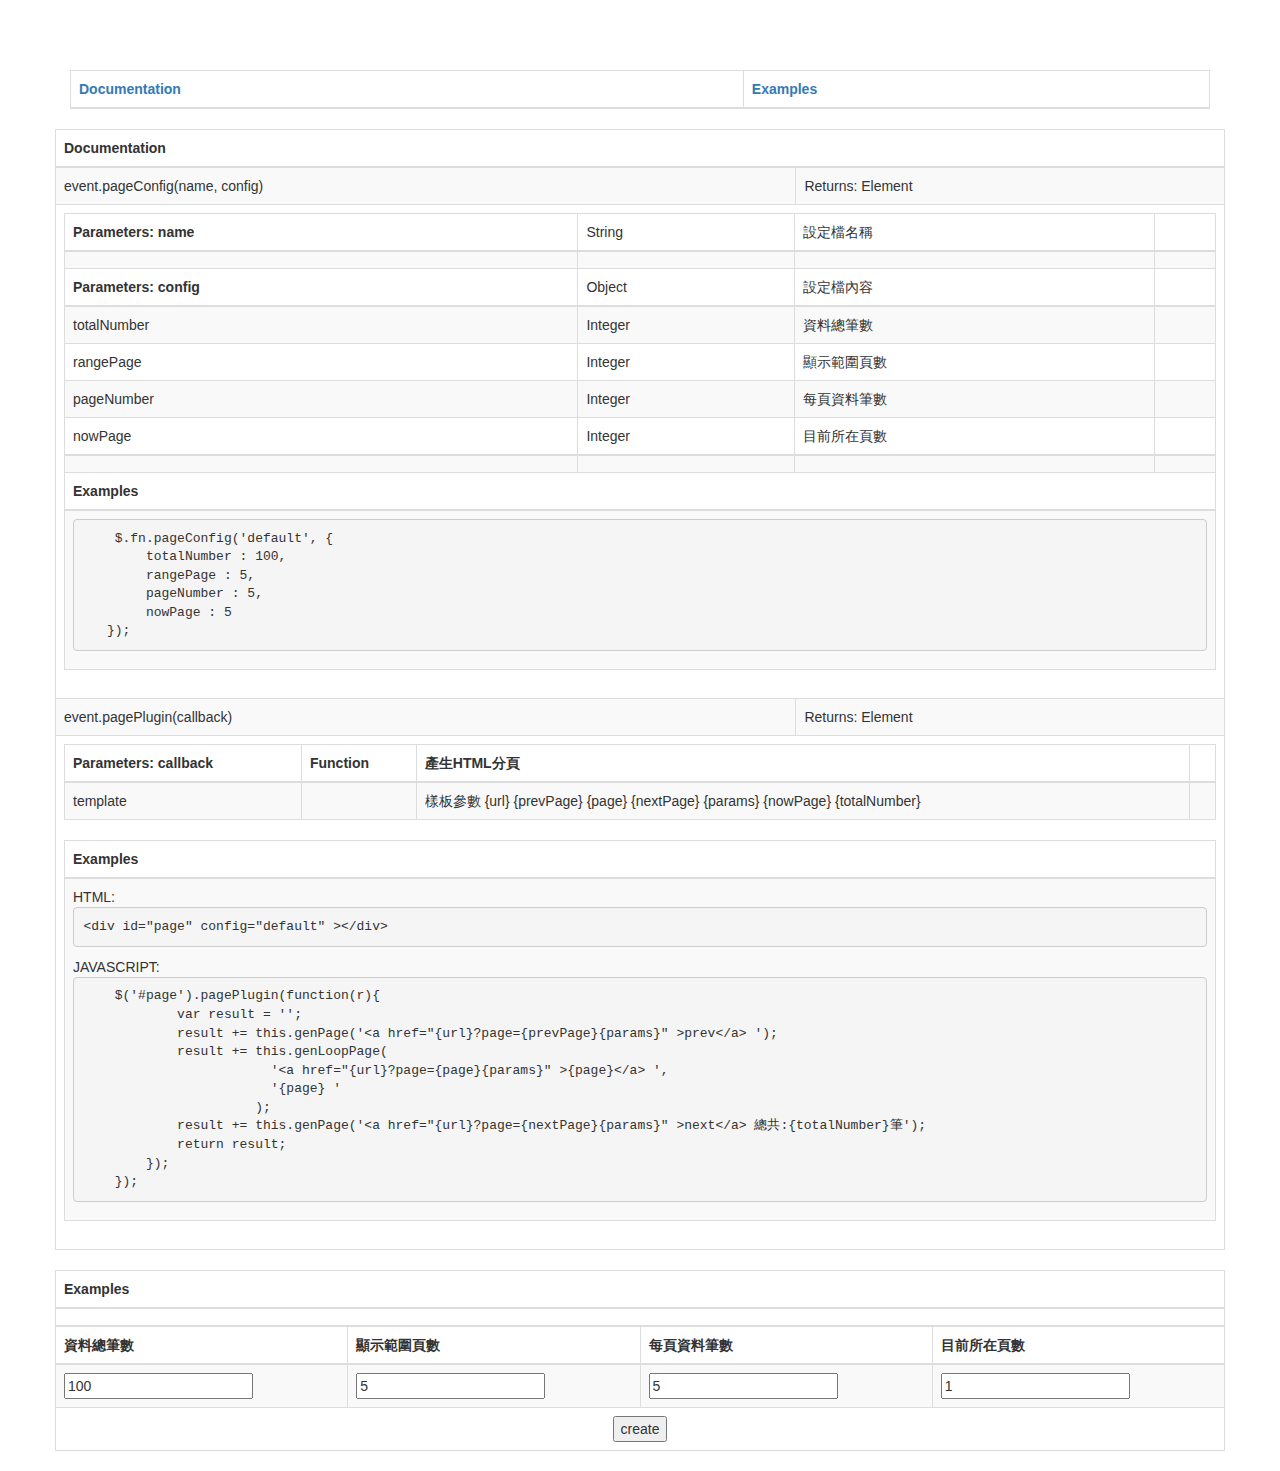
<file: PagePlugin/index.html>
<!DOCTYPE html>
<html>
    <head>
        <meta charset='utf-8'>
        <meta http-equiv="X-UA-Compatible" content="chrome=1">
        <title></title>
        <!-- Bootstrap Core CSS -->
        <link href="../css/bootstrap.min.css" rel="stylesheet">
        <!-- Custom CSS -->
        <link href="../css/1-col-portfolio.css" rel="stylesheet">
    </head>

    <body>
        <div class="container">
            <table class="table table-striped table-bordered">
                <thead>
                    <tr>
                        <th><a href="#Documentation" >Documentation</a></th>
                        <th><a href="#Examples" >Examples</a></th>
                    </tr>
                </thead>
            </table>
            <!-- Page Heading -->
            <div class="row">
                <table class="table table-striped table-bordered" id="Documentation">
                    <thead>
                        <tr>
                            <th colspan="4">Documentation</th>
                        </tr>
                    </thead>
                    <tbody>
                        <tr>
                            <td colspan="2">event.pageConfig(name, config)</td>
                            <td colspan="2">Returns: Element</td>
                        </tr>
                        <tr>
                            <td colspan="4">
                                <table class="table table-striped table-bordered">
                                    <thead>
                                        <tr>
                                            <th>Parameters: name</th>
                                            <td>String</td>
                                            <td>設定檔名稱</td>
                                            <td></td>
                                        </tr>
                                    </thead>
                                    <tbody>
                                        <tr>
                                            <td></td>
                                            <td></td>
                                            <td></td>
                                            <td></td>
                                        </tr>
                                    </tbody>
                                    <thead>
                                        <tr>
                                            <th>Parameters: config</th>
                                            <td>Object</td>
                                            <td>設定檔內容</td>
                                            <td></td>
                                        </tr>
                                    </thead>
                                    <tbody>
                                        <tr>
                                            <td>totalNumber</td>
                                            <td>Integer</td>
                                            <td>資料總筆數</td>
                                            <td></td>
                                        </tr>
                                        <tr>
                                            <td>rangePage</td>
                                            <td>Integer</td>
                                            <td>顯示範圍頁數</td>
                                            <td></td>
                                        </tr>
                                        <tr>
                                            <td>pageNumber</td>
                                            <td>Integer</td>
                                            <td>每頁資料筆數</td>
                                            <td></td>
                                        </tr>
                                        <tr>
                                            <td>nowPage</td>
                                            <td>Integer</td>
                                            <td>目前所在頁數</td>
                                            <td></td>
                                        </tr>
                                    </tbody>
                                    <tbody>
                                        <tr>
                                            <td></td>
                                            <td></td>
                                            <td></td>
                                            <td></td>
                                        </tr>
                                    </tbody>
                                    <thead>
                                        <tr>
                                            <th colspan="4">Examples</th>
                                        </tr>
                                    </thead>
                                    <tbody>
                                        <tr>
                                            <td colspan="4">
                                            <pre>
    $.fn.pageConfig('default', {
        totalNumber : 100,
        rangePage : 5,
        pageNumber : 5,
        nowPage : 5
   });</pre>
                                            </td>
                                        </tr>
                                    </tbody>
                               </table>
                            </td>
                        </tr>
                        <tr>
                            <td colspan="2">event.pagePlugin(callback)</td>
                            <td colspan="2">Returns: Element</td>
                        </tr>
                        <tr>
                            <td colspan="4">
                                <table class="table table-striped table-bordered">
                                    <thead>
                                        <tr>
                                            <th>Parameters: callback</th>
                                            <th>Function</th>
                                            <th>產生HTML分頁</th>
                                            <th></th>
                                        </tr>
                                    </thead>
                                    <tbody>
                                        <tr>
                                            <td>template</td>
                                            <td></td>
                                            <td>樣板參數
                                                {url} {prevPage}
                                                {page} {nextPage}
                                                {params} {nowPage} 
                                                {totalNumber}
                                            </td>
                                            <td></td>
                                        </tr>
                                    </tbody>
                                </table>
                                <table class="table table-striped table-bordered" id="Examples" >
                                    <thead>
                                        <tr>
                                            <th colspan="4">Examples</th>
                                        </tr>
                                    </thead>
                                    <tbody>
                                        <tr>
                                            <td colspan="4">
                                            HTML:
                                            <pre>&lt;div id="page" config="default" &gt;&lt;/div&gt;</pre>
                                            JAVASCRIPT:
                            <pre>
    $('#page').pagePlugin(function(r){
            var result = '';
            result += this.genPage('&lt;a href="{url}?page={prevPage}{params}" &gt;prev&lt;/a&gt;&nbsp;');
            result += this.genLoopPage(
                        '&lt;a href="{url}?page={page}{params}" &gt;{page}&lt;/a&gt;&nbsp;',
                        '{page}&nbsp;'
                      );
            result += this.genPage('&lt;a href="{url}?page={nextPage}{params}" &gt;next&lt;/a&gt;&nbsp;總共:{totalNumber}筆');
            return result;
        });
    });</pre>
                                            </td>
                                        </tr>
                                    </tbody>
                                </table>
                            </td>
                        </tr>
                    </tbody>
                </table>
                <form method="get">
                <table class="table table-striped table-bordered">
                    <thead>
                        <tr>
                            <th colspan="4">Examples</th>
                        </tr>
                    </thead>
                    <thead>
                        <tr>
                            <td colspan="4" align="center" >
                                <div id="page" config="default" ></div>
                            </td>
                        </tr>
                    </thead>
                    <thead>
                        <tr>
                            <th>資料總筆數</th>
                            <th>顯示範圍頁數</th>
                            <th>每頁資料筆數</th>
                            <th>目前所在頁數</th>
                        </tr>
                    </thead>
                    <tbody>
                        <tr>
                            <td><input type="text" name="totalNumber" value="100" /></td>
                            <td><input type="text" name="rangePage" value="5" /></td>
                            <td><input type="text" name="pageNumber" value="5" /></td>
                            <td><input type="text" name="nowPage" value="1" /></td>
                        </tr>
                        <tr>
                            <td colspan="4" align="center" ><input type="button" id="create" value="create" /></td>
                        </tr>
                    </tbody>
                </table>
                </form>
            </div>
        </div>
        
        <script type="text/javascript" src="https://ajax.googleapis.com/ajax/libs/jquery/1.7.1/jquery.min.js"></script>
        <script src="../js/PagePlugin.js"></script>
        <script src="../js/PagePluginConfig.js"></script>
        <script type="text/javascript">
        $( document ).ready(function() {
            $('#create').click(function(){
                $.fn.pageConfig('default', {
                    totalNumber : $('input[name=totalNumber]').val(),
                    rangePage : $('input[name=rangePage]').val(),
                    pageNumber : $('input[name=pageNumber]').val(),
                    nowPage : $('input[name=nowPage]').val()
                });
                $('#page').pagePlugin(function(r){
                    var result = '';
                    result += this.genPage('<a href="{url}?page={prevPage}{params}" >prev</a>&nbsp;');
                    result += this.genLoopPage(
                                '<a href="{url}?page={page}{params}" >{page}</a>&nbsp;',
                                '{page}&nbsp;'
                              );
                    result += this.genPage('<a href="{url}?page={nextPage}{params}" >next</a>&nbsp;總共:{totalNumber}筆');
                    return result;
                });
            });
        });
        </script>
    </body>
</html>
</file>
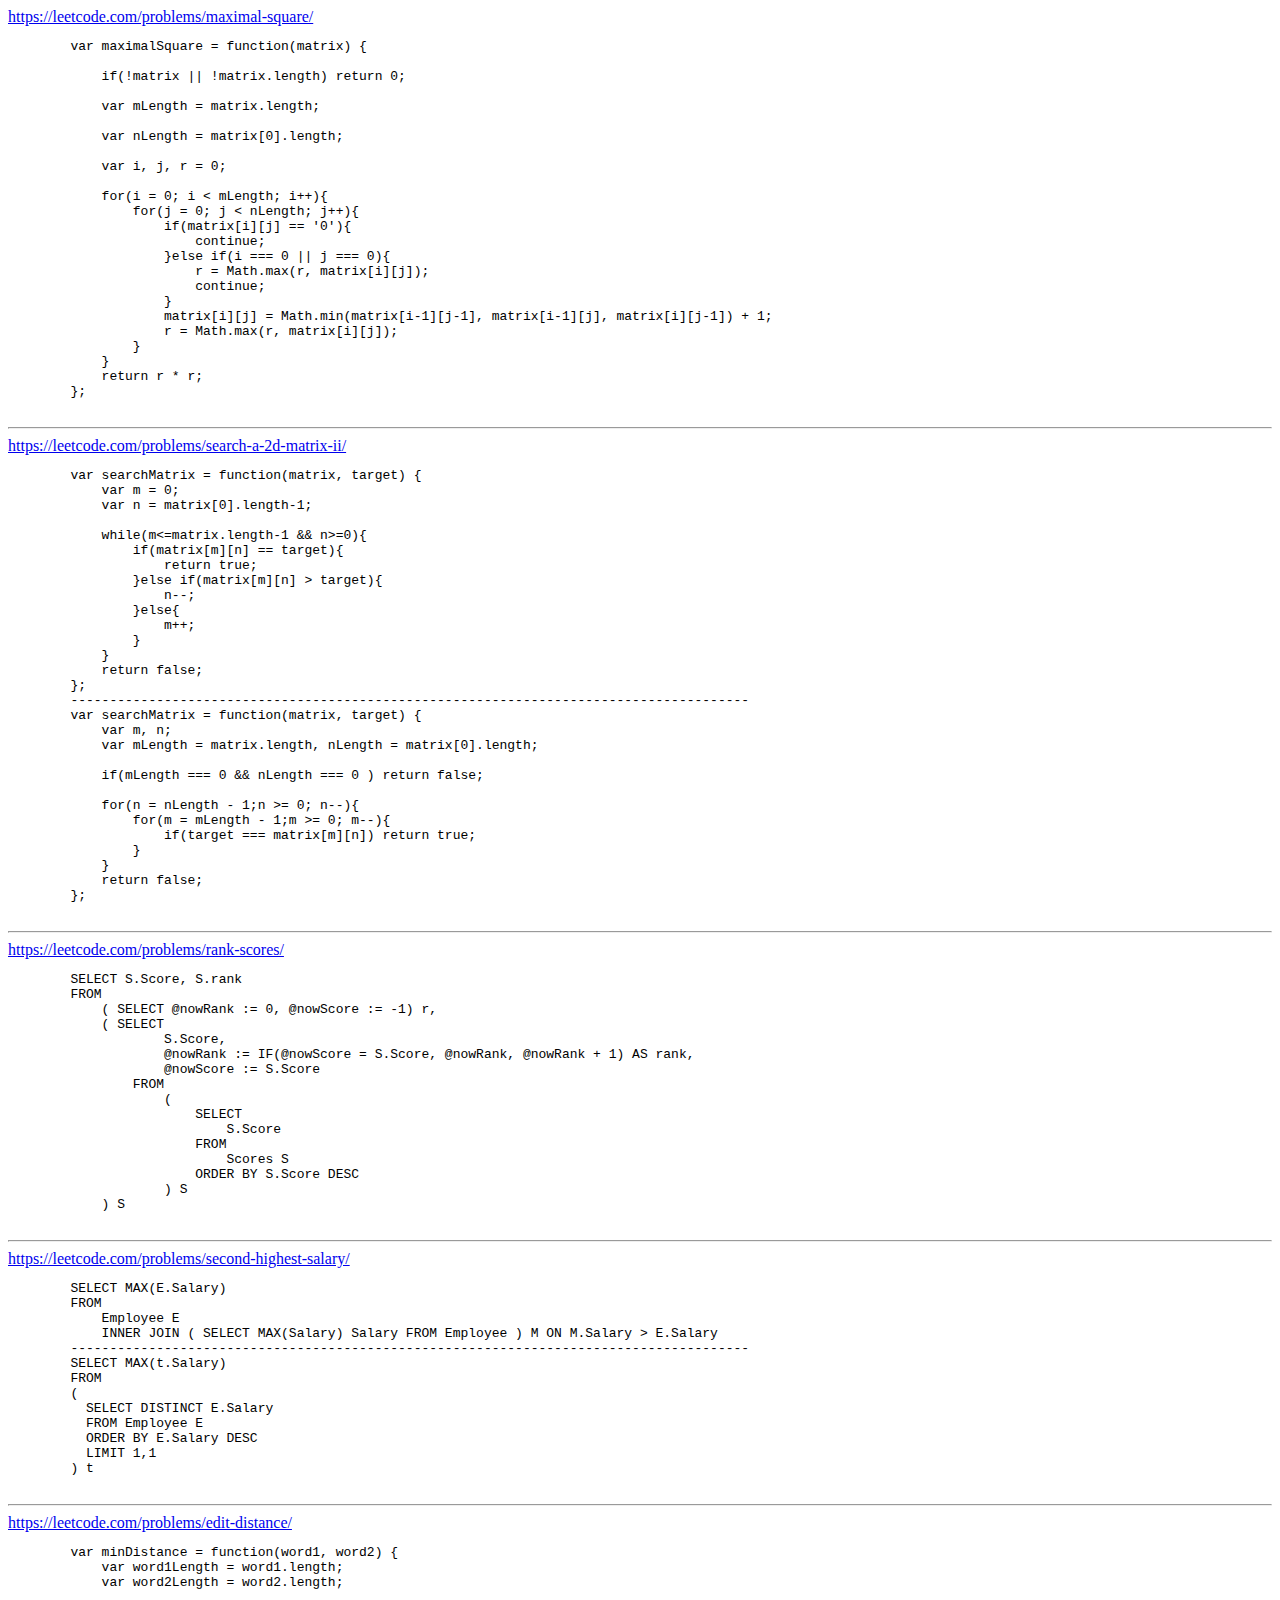
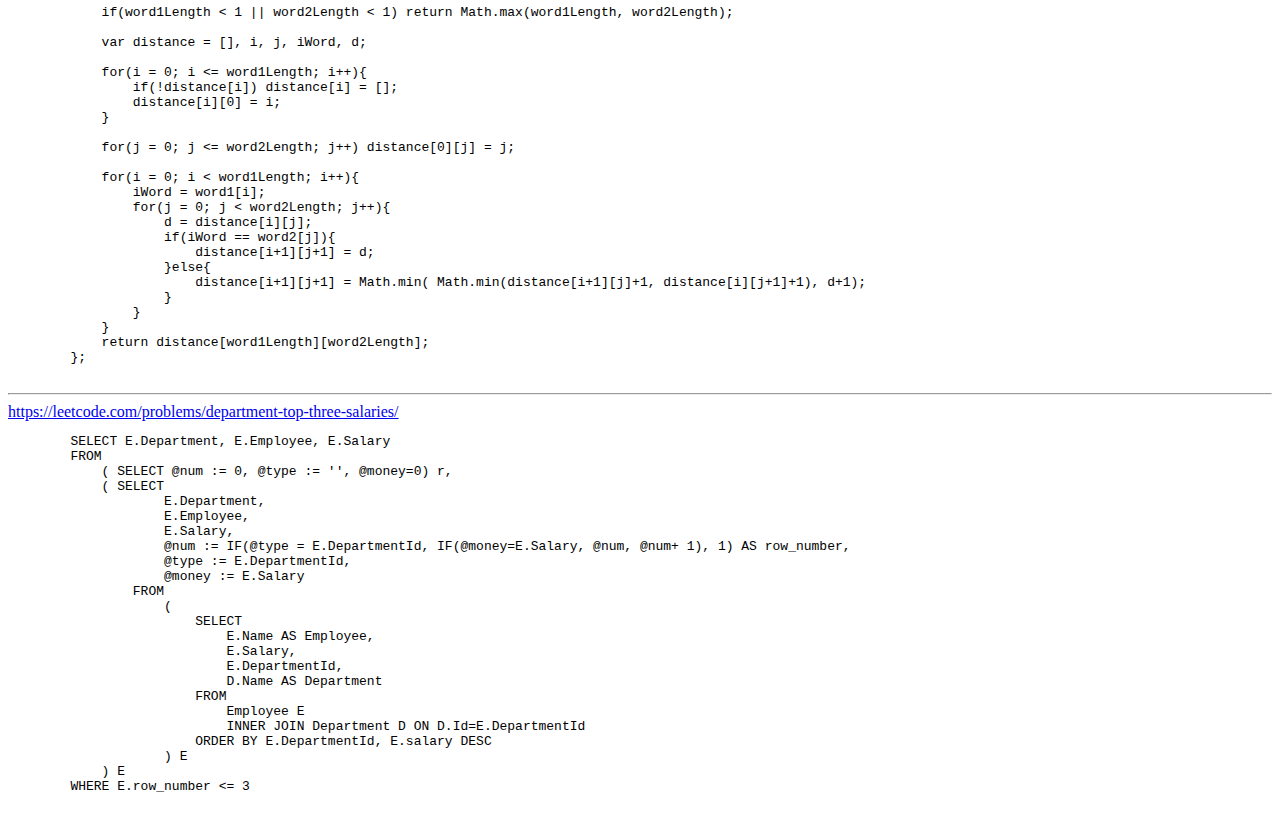
<file: leetcode.html>
<!DOCTYPE html>
<html lang="en">
    <head>
        <title>leetcode test</title>
    </head> 
    
    <body>
        <a href="https://leetcode.com/problems/maximal-square/" >https://leetcode.com/problems/maximal-square/</a>
        <pre>
        var maximalSquare = function(matrix) {
     
            if(!matrix || !matrix.length) return 0;
            
            var mLength = matrix.length;
            
            var nLength = matrix[0].length;
            
            var i, j, r = 0;
            
            for(i = 0; i < mLength; i++){
                for(j = 0; j < nLength; j++){
                    if(matrix[i][j] == '0'){
                        continue;
                    }else if(i === 0 || j === 0){
                        r = Math.max(r, matrix[i][j]);
                        continue;
                    }
                    matrix[i][j] = Math.min(matrix[i-1][j-1], matrix[i-1][j], matrix[i][j-1]) + 1;
                    r = Math.max(r, matrix[i][j]);
                }
            }
            return r * r;
        };
        </pre>
        <hr/>
        <a href="https://leetcode.com/problems/search-a-2d-matrix-ii/" >https://leetcode.com/problems/search-a-2d-matrix-ii/</a>
        <pre>
        var searchMatrix = function(matrix, target) {
            var m = 0;
            var n = matrix[0].length-1;
            
            while(m<=matrix.length-1 && n>=0){
                if(matrix[m][n] == target){
                    return true;
                }else if(matrix[m][n] > target){
                    n--;
                }else{
                    m++;
                }
            }
            return false;
        };
        ---------------------------------------------------------------------------------------
        var searchMatrix = function(matrix, target) {
            var m, n;
            var mLength = matrix.length, nLength = matrix[0].length;
            
            if(mLength === 0 && nLength === 0 ) return false;
            
            for(n = nLength - 1;n >= 0; n--){
                for(m = mLength - 1;m >= 0; m--){
                    if(target === matrix[m][n]) return true;
                }
            }
            return false;
        };
        </pre>
        <hr/>
        <a href="https://leetcode.com/problems/rank-scores/">https://leetcode.com/problems/rank-scores/</a>
        <pre>
        SELECT S.Score, S.rank
        FROM
            ( SELECT @nowRank := 0, @nowScore := -1) r,
            ( SELECT
                    S.Score,
                    @nowRank := IF(@nowScore = S.Score, @nowRank, @nowRank + 1) AS rank,
                    @nowScore := S.Score
                FROM
                    (
                        SELECT 
                            S.Score
                        FROM
                            Scores S
                        ORDER BY S.Score DESC
                    ) S
            ) S
        </pre>
        <hr/>
        <a href="https://leetcode.com/problems/second-highest-salary/">https://leetcode.com/problems/second-highest-salary/</a>
        <pre>
        SELECT MAX(E.Salary)
        FROM
            Employee E
            INNER JOIN ( SELECT MAX(Salary) Salary FROM Employee ) M ON M.Salary > E.Salary
        ---------------------------------------------------------------------------------------
        SELECT MAX(t.Salary)
        FROM
        (
          SELECT DISTINCT E.Salary
          FROM Employee E
          ORDER BY E.Salary DESC 
          LIMIT 1,1
        ) t
        </pre>
        <hr/>
        <a href="https://leetcode.com/problems/edit-distance/">https://leetcode.com/problems/edit-distance/</a>
        <pre>
        var minDistance = function(word1, word2) {
            var word1Length = word1.length;
            var word2Length = word2.length;
            
            if(word1Length < 1 || word2Length < 1) return Math.max(word1Length, word2Length);
            
            var distance = [], i, j, iWord, d;
            
            for(i = 0; i <= word1Length; i++){
                if(!distance[i]) distance[i] = [];
                distance[i][0] = i;
            }
            
            for(j = 0; j <= word2Length; j++) distance[0][j] = j;
            
            for(i = 0; i < word1Length; i++){
                iWord = word1[i];
                for(j = 0; j < word2Length; j++){
                    d = distance[i][j];
                    if(iWord == word2[j]){
                        distance[i+1][j+1] = d;
                    }else{
                        distance[i+1][j+1] = Math.min( Math.min(distance[i+1][j]+1, distance[i][j+1]+1), d+1);
                    }
                }
            }
            return distance[word1Length][word2Length];
        };
        </pre>
        <hr/>
        <a href="https://leetcode.com/problems/department-top-three-salaries/">https://leetcode.com/problems/department-top-three-salaries/</a>
        <pre>
        SELECT E.Department, E.Employee, E.Salary
        FROM
            ( SELECT @num := 0, @type := '', @money=0) r,
            ( SELECT
                    E.Department,
                    E.Employee,
                    E.Salary,
                    @num := IF(@type = E.DepartmentId, IF(@money=E.Salary, @num, @num+ 1), 1) AS row_number,
                    @type := E.DepartmentId,
                    @money := E.Salary
                FROM
                    (
                        SELECT 
                            E.Name AS Employee, 
                            E.Salary, 
                            E.DepartmentId, 
                            D.Name AS Department
                        FROM
                            Employee E
                            INNER JOIN Department D ON D.Id=E.DepartmentId
                        ORDER BY E.DepartmentId, E.salary DESC
                    ) E
            ) E
        WHERE E.row_number <= 3
        </pre>
    </body>
</html>
</file>
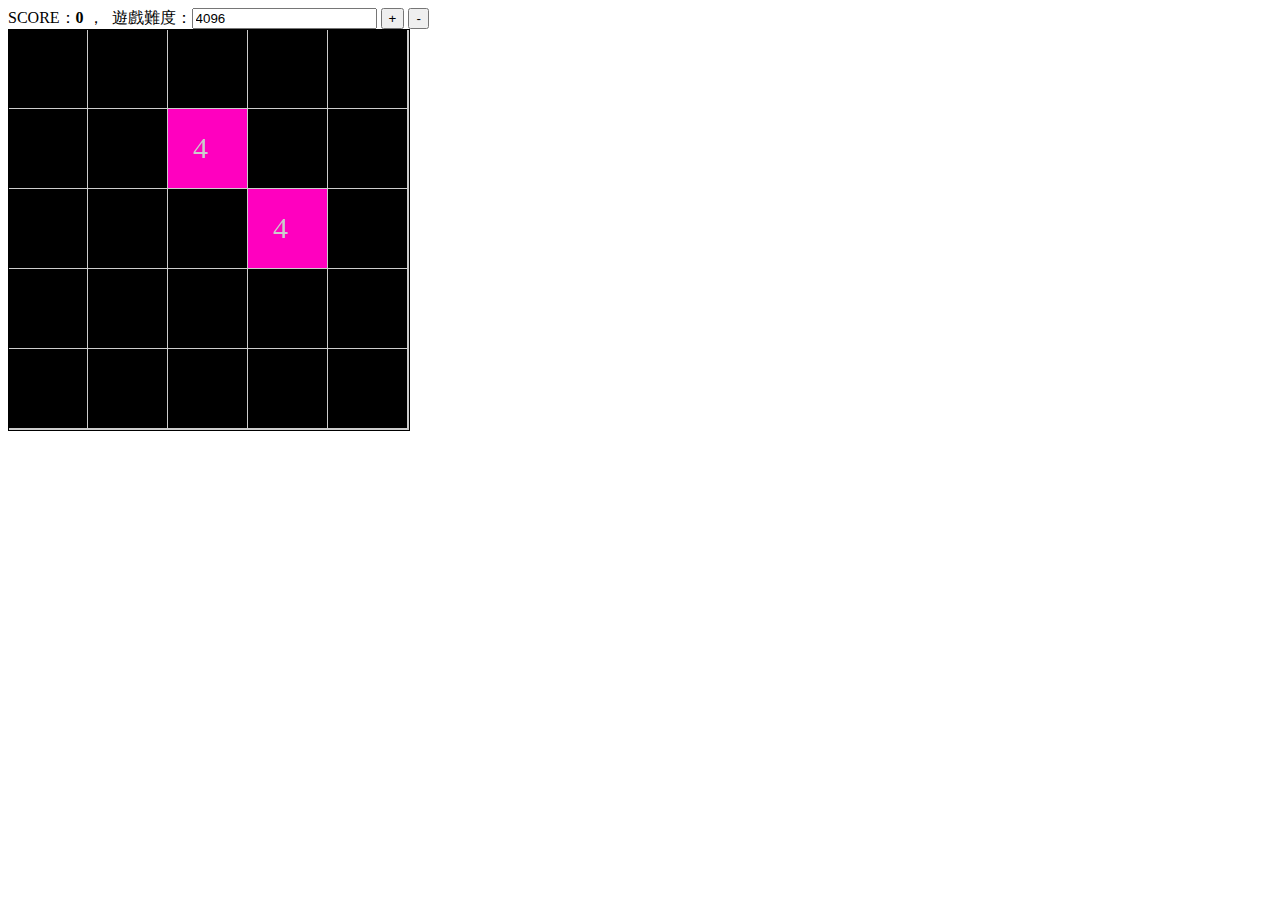
<file: tile.html>
<!DOCTYPE html>
<html>
<head>
    <meta charset="UTF-8">
    <title>4096 tile game</title>
    <script type="text/javascript" src="http://code.jquery.com/jquery-1.11.1.min.js"></script>
    <script type="text/javascript" src="js/tile/Tile.js"></script>
    <script type="text/javascript" src="js/tile/TileMove.js"></script>
    <script type="text/javascript" src="js/tile/TileConfig.js"></script>
    <style type="text/css">
    #tile {
        border: 1px solid black;
    }
    </style>
</head>
<body>
    SCORE：<b id="score" >0</b>&nbsp;，&nbsp;
    遊戲難度：<input type="text" readonly value="4096" id="number" />
    <input type="button" value="+" class="dod" />
    <input type="button" value="-" class="dod" />
    <br/>
    <canvas id="tile" ></canvas>
</body>
<script type="text/javascript" >
var tile;
$(document).ready(function() {
    
    var config = new tileConfig({ target : '#tile', number : 4096});
    
    tile = new Tile(config).init();
    
    $('.dod').click(function(){
        tile.setDegreeOfDifficulty($(this).val());
    });
    
    tile.updatedDifficulty = function(number){
        $('#number').val(number);
    }
    
    tile.updatedScore = function(score){
        $('#score').text(score);
    }
});
</script>
</html>
</file>
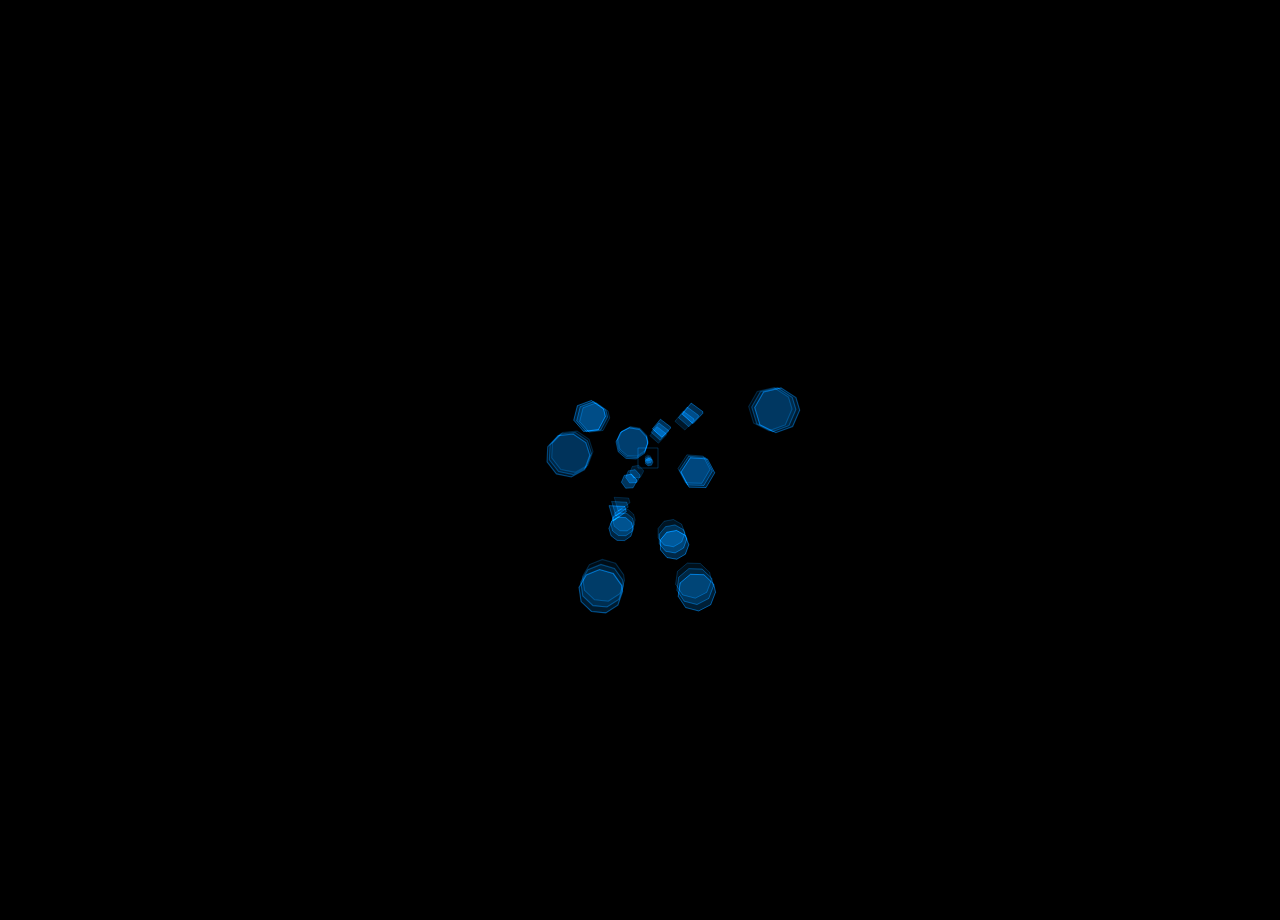
<file: game/test.html>
<!DOCTYPE html>
<html>
<head>
    <meta charset="UTF-8">
    <title></title>
    <script type="text/javascript" src="http://code.jquery.com/jquery-1.11.1.min.js"></script>
    <style type="text/css">
    body {
        background: black;
        overflow: hidden;
        cursor: none;
    }
    </style>
</head>
<body>
    <canvas id='canvas-club'></canvas>
</body>
<script type="text/javascript" >
$(document).ready(function() {
    
});

window.requestAnimationFrame = window.requestAnimationFrame || window.webkitRequestAnimationFrame || window.mozRequestAnimationFrame;

var c = document.getElementById("canvas-club");
var w = c.width = window.innerWidth;
var h = c.height = window.innerHeight;
var ctx = c.getContext("2d");

var maxParticles = 50;
var particles = [];
var hue = 183;

mouse = {};
mouse.size = 20;
mouse.x = mouse.tx = w/2;
mouse.y = mouse.ty = h/2;

var clearColor = "rgba(0, 0, 0, .3)";

function random(min, max){
    return Math.random() * (max - min) + min
}

function distance(x1, y1, x2, y2){
    return Math.sqrt( (x1-x2)*(x1-x2) + (y1-y2)*(y1-y2) );
}

function P(){}

P.prototype = {
    init: function(){
        this.size = this.origSize = random(3, 8);
        this.x = mouse.x;
        this.y = mouse.y;
        this.sides = random(3, 10);
        this.vx = random(-5, 5);
        this.vy = random(-5, 5);
        this.life = 0;
        this.maxLife = random(50, 200);
        this.alpha = 1;
    },
    
    draw: function(){
        ctx.globalCompositeOperation = "lighter";
        ctx.strokeStyle = "hsla("+hue+", 100%, 50%, "+this.alpha+")";
        ctx.fillStyle = "hsla("+hue+", 100%, 50%, "+( this.alpha *.4 )+")";
        ctx.beginPath();
        ctx.moveTo(this.x + this.size * Math.cos(0), this.y + this.size *  Math.sin(0));
        for(var i=0; i<this.sides; i++){
            ctx.lineTo(this.x + this.size * Math.cos(i * 2 * Math.PI / this.sides), this.y + this.size * Math.sin(i * 2 * Math.PI / this.sides));
        }   
        ctx.closePath();
        ctx.lineWidth = this.size/20;
        ctx.fill();
        ctx.stroke();
        this.update();
    },
    
    update: function(){
        var rad = this.size/2;
        
        if(this.life <= this.maxLife){
            if((this.x - rad <= 0  && this.vx < 0) || (this.x + rad >= w && this.vx > 0)){
                this.vx *= -1;
            }
            
            if((this.y - rad <= 0 && this.vy < 0) || (this.y + rad >= h && this.vy > 0)){
                this.vy *= -1;
            }
            this.alpha *= .978;
            this.x += this.vx;
            this.y += this.vy;
            this.vy += .1;
            this.size += .4;
            this.life++;
        } else {
            this.init();
        }
        
    }
}


mouse.move = function(){
    if(!distance(mouse.x, mouse.y, mouse.tx, mouse.ty) <= .1){
    mouse.x += (mouse.tx - mouse.x) * .2;
        mouse.y += (mouse.ty - mouse.y) * .2;
    }
    ctx.strokeRect(mouse.x - (mouse.size/2), mouse.y - (mouse.size/2), mouse.size, mouse.size);
};

mouse.touches = function(e) {
    var touches = e.touches;
    if(touches){
        mouse.tx = touches[0].clientX;
        mouse.ty = touches[0].clientY;
    } else {
        mouse.tx = e.clientX;
      mouse.ty = e.clientY;
    }
    e.preventDefault();
};

mouse.mouseleave = function(e){
    mouse.tx = w/2;
    mouse.ty = h/2;
};

window.addEventListener("mousemove", mouse.touches);
window.addEventListener("touchstart", mouse.touches);
window.addEventListener("touchmove", mouse.touches)

c.addEventListener("mouseleave", mouse.mouseleave)

window.addEventListener("resize", function(){
    w = c.width = window.innerWidth;
    h = c.height = window.innerHeight;
    mouse.x = w/2;
    mouse.y = h/2;
});

for(var i=1; i<=maxParticles; i++) {
    setTimeout(function(){
        var p = new P();
        p.init();
        particles.push(p);
    }, i * 50);
}



function anim(){
    ctx.fillStyle = clearColor;
    ctx.globalCompositeOperation = "source-over";
    ctx.fillRect(0,0,w, h);
    mouse.move();

    for(var i in particles){
        var p = particles[i];
        p.draw();
    }
    
    hue += .5;
    requestAnimationFrame(anim);
}

anim();

</script>
</html>
</file>
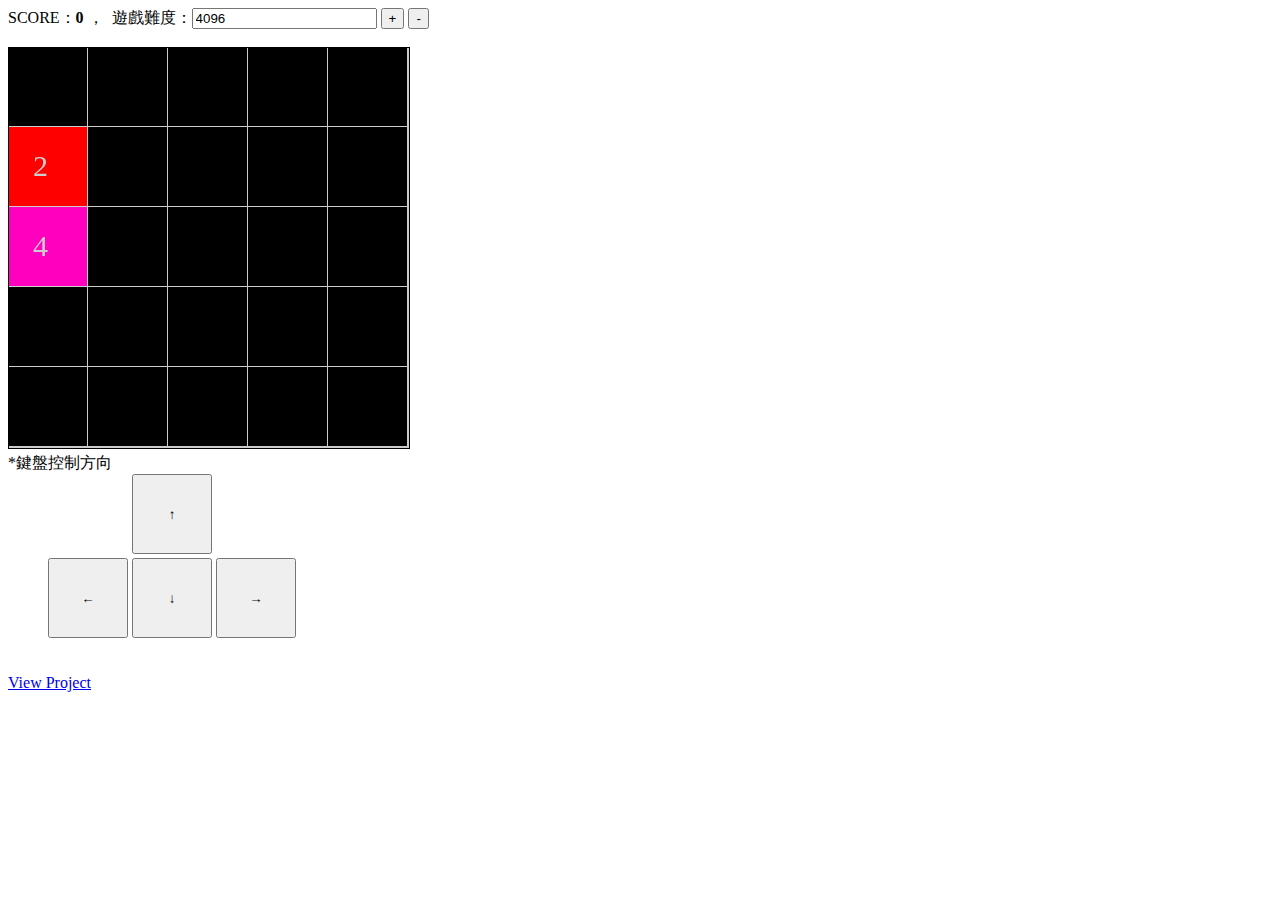
<file: game/tile.html>
<!DOCTYPE html>
<html>
<head>
    <meta charset="UTF-8">
    <meta property="og:image" content="http://pujui.github.io/images/blog/PageHeadingNumberTileGame.jpg" />
    <title>4096 tile game</title>
    <script type="text/javascript" src="http://code.jquery.com/jquery-1.11.1.min.js"></script>
    <script type="text/javascript" src="/js/tile/Tile.js"></script>
    <script type="text/javascript" src="/js/tile/TileMove.js"></script>
    <script type="text/javascript" src="/js/tile/TileConfig.js"></script>
    <style type="text/css">
    #tile {
        border: 1px solid black;
    }
    </style>
</head>
<body>
    SCORE：<b id="score" >0</b>&nbsp;，&nbsp;
    遊戲難度：<input type="text" readonly value="4096" id="number" />
    <input type="button" value="+" class="dod" />
    <input type="button" value="-" class="dod" />
    <br/><br/>
    <canvas id="tile" ></canvas>
    <br/>
    *鍵盤控制方向
    <div style="margin-left: 40px;">
        <input type="button" value="↑" keydownV="38" class="keydown" style="width: 80px; height: 80px; margin-left: 84px; margin-bottom: 4px;"/>
        <br/>
        <input type="button" value="←" keydownV="37" class="keydown" style="width: 80px; height: 80px;"/>
        <input type="button" value="↓" keydownV="40" class="keydown" style="width: 80px; height: 80px;"/>
        <input type="button" value="→" keydownV="39" class="keydown" style="width: 80px; height: 80px;"/>
    </div>
    <br/>
    <br/>
    <a class="btn btn-primary" target="_blank" href="https://github.com/pujui/NumberTileGame">View Project <span class="glyphicon glyphicon-chevron-right"></span></a>
</body>
<script type="text/javascript" >
var tile;
$(document).ready(function() {
    
    var config = new tileConfig({ target : '#tile', number : 4096});
    
    tile = new Tile(config).init();
    
    $('.dod').click(function(){
        tile.setDegreeOfDifficulty($(this).val());
    });
    
    tile.updatedDifficulty = function(number){
        $('#number').val(number);
    }
    
    tile.updatedScore = function(score){
        $('#score').text(score);
    }
    $('.keydown').click(function(){
        tile.catchKeyDown({keyCode: $(this).attr('keydownV')}); 
    });
});
</script>
</html>
</file>
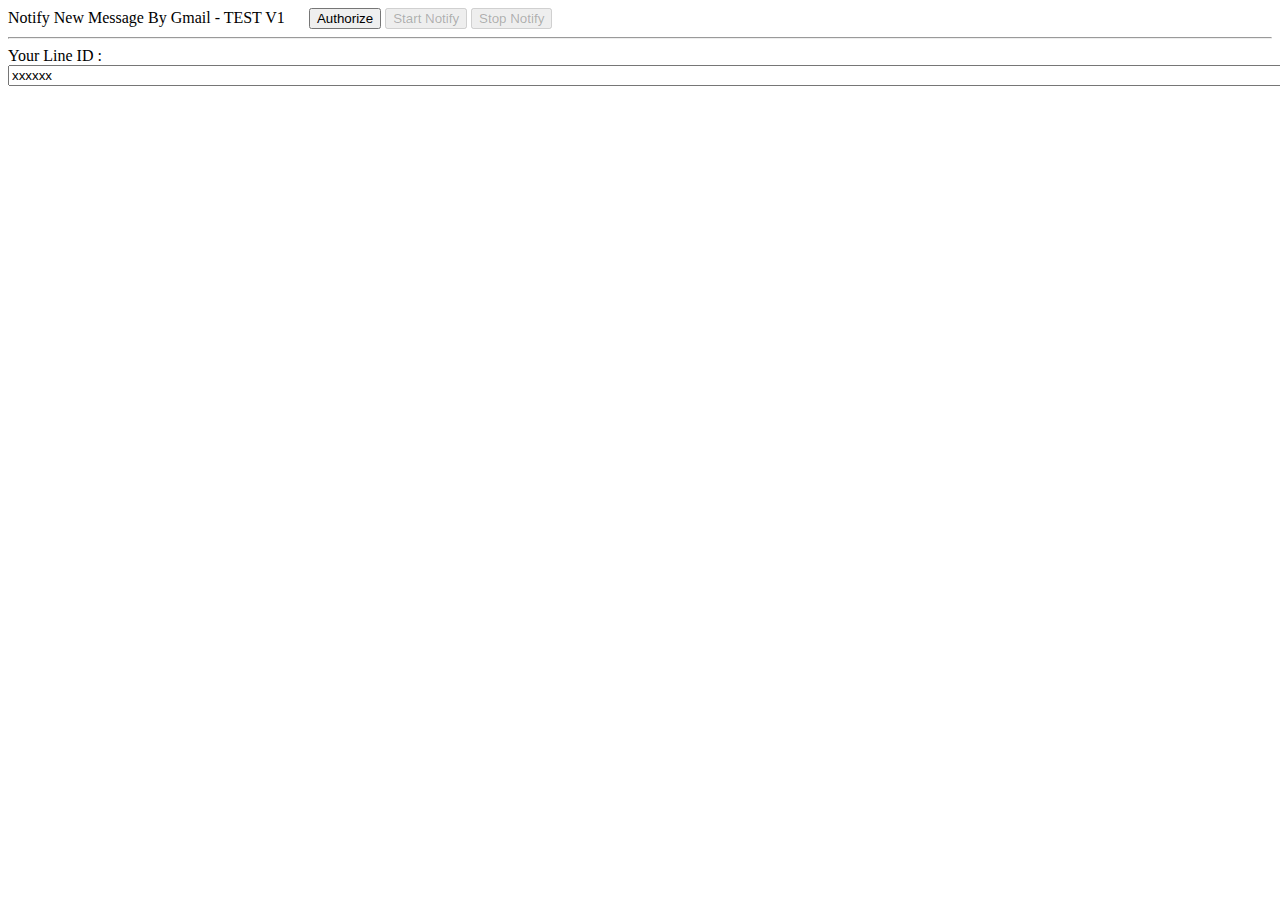
<file: GmailApplication/quickstart.html>
<html>
  <head>
    <script src="js/GmailConfig.js"></script>
    <script src="js/GmailAuth.js"></script>
    <script src="js/testNotifyEasy.js"></script>
    <script src="https://apis.google.com/js/client.js?onload=checkAuth"></script>
    <script type="text/javascript">
        var gmailAuth = new GmailAuth(GmailConfig);
    </script>
  </head>
  <body>
    <span>Notify New Message By Gmail - TEST V1</span>&nbsp;&nbsp;&nbsp;&nbsp;&nbsp;
    <!--Button for the user to click to initiate auth sequence -->
    <button id="authorize-button" onclick="gmailAuth.handle(event)">Authorize</button>
    <button id="start-notify-button" disabled onclick="start_notify(); alert('start');">Start Notify</button>
    <button id="stop-notify-button" disabled onclick="stop_notify(); alert('stop');">Stop Notify</button>
    <hr/>
    Your Line ID :<input type="text" id="yourLineId" value="xxxxxx" size="200"/>
    <pre id="output"></pre>
    <pre id="outputData"></pre>
  </body>
</html>
</file>
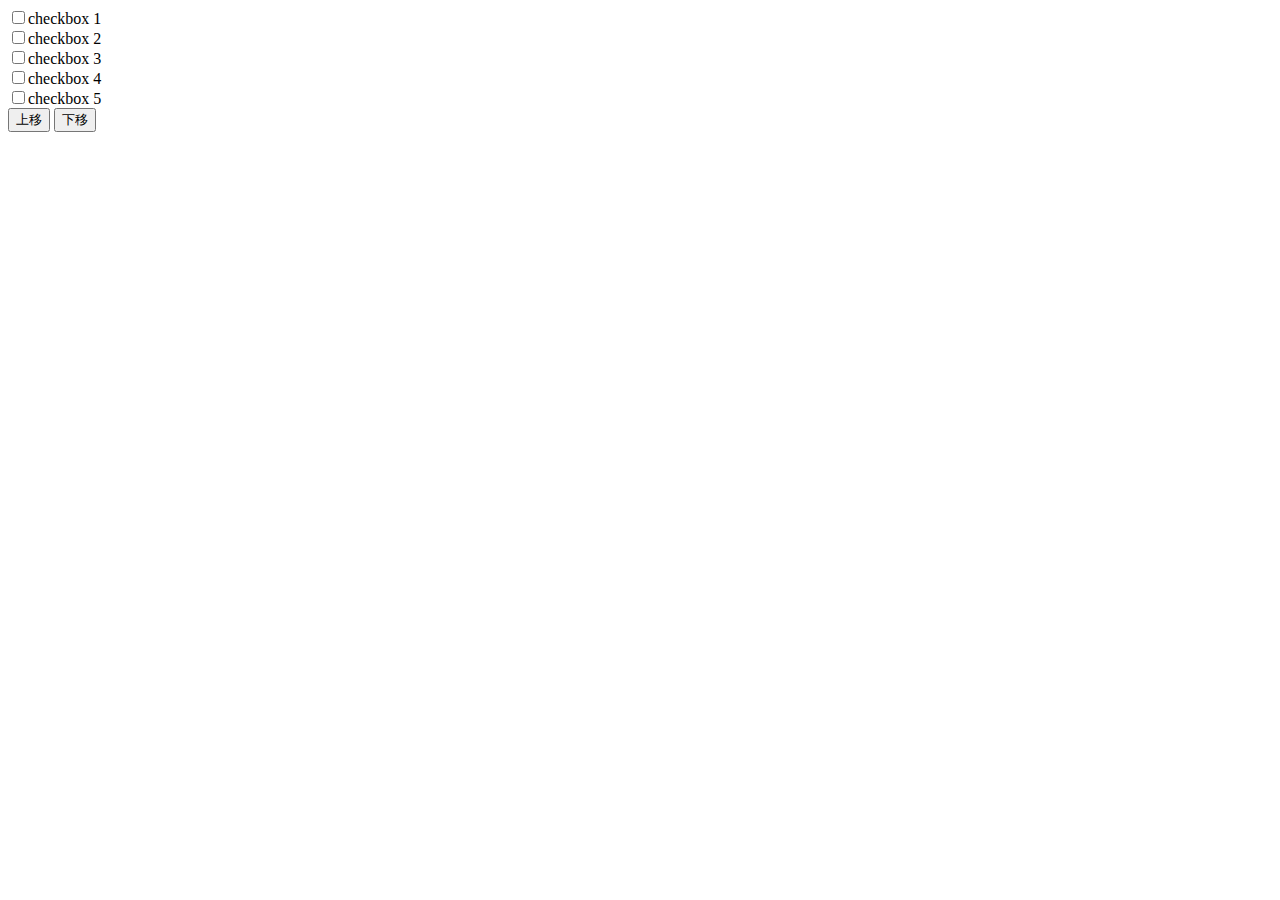
<file: test/moveCheckBox.html>
<!DOCTYPE html PUBLIC "-//W3C//DTD HTML 4.01 Transitional//EN" "http://www.w3.org/TR/html4/loose.dtd">
<html>
    <head>
        <meta http-equiv="Content-Type" content="text/html; charset=UTF-8">
        <title>Insert title here</title>
        <script type="text/javascript" src="https://code.jquery.com/jquery-1.11.1.min.js"></script>
    </head>
    <body>
        <div id="moveData" >
            <div>
                <input type="checkbox" value="1" /><span>checkbox 1</span>
            </div>
            <div>
                <input type="checkbox" value="2" /><span>checkbox 2</span>
            </div>
            <div>
                <input type="checkbox" value="3" /><span>checkbox 3</span>
            </div>
            <div>
                <input type="checkbox" value="4" /><span>checkbox 4</span>
            </div>
            <div>
                <input type="checkbox" value="5" /><span>checkbox 5</span>
            </div>
        </div>
        <input type="button" value="上移" class="prev" />
        <input type="button" value="下移" class="next" />
        <script type="text/javascript" >
        /**
        jquery 基本說明
	        <div></div> => $(div) 指定位置
	        <div id="move" ></div> => $('#move') 指定位置
	        <div class="move" ></div> => $('.move') or $('div.move') 指定位置
	        <div class="move" ><a></a></div> => $('div > a') 找自己得下一層
        */
        var moveCheckBox = {};
        $( document ).ready(function() {
            
            moveCheckBox.prev = function(){
                // https://api.jquery.com/find/
            	// https://api.jquery.com/closest/
                var moveRows = $('#moveData').find('div > input[type=checkbox]:checked')
                                             .closest('div');
                // 如果沒有半筆打勾直接終止
                if(moveRows.length < 1) return;
                
                // 開始執行迴圈 - 將每一筆打勾的移動
                moveRows.each(function(){
                    /*--- 單筆處理 ---*/
                    
                    // step1  找不到打勾位置的上一筆, 則直接終止
                    // https://api.jquery.com/prev/
                    if($(this).prev('div').length < 1){
                        return;
                    }
                    
                    // step2  找到打勾位置的上一筆直接, 將自己往找到的目標往上移
                    // before 插入元素上方
                    /**
                     * ex:
                            <div tag="1" ></div>   // 發現自己的上方
                            <div tag="2" ></div>   // 自己
                            <div tag="3" ></div>
                        run 移動後
	                        <div tag="2" ></div>   // 自己
	                        <div tag="1" ></div>   // 發現自己的上方
	                        <div tag="3" ></div>
                            
                     **/
                     // https://api.jquery.com/before/
                    $(this).prev('div').before(this);

                    /*--- 結束單筆處理 ---*/
                });
                // 結束迴圈
                   
            }
            
            moveCheckBox.next = function (){
            	
                // https://api.jquery.com/closest/
                // https://api.jquery.com/find/
                var moveRows = $('#moveData').find('div > input[type=checkbox]:checked')
                                             .closest('div');
                // 如果沒有半筆打勾直接終止
                if(moveRows.length < 1) return;
                
                // 先組成陣列, 再將其顛倒
                var reverseRows = [];
                moveRows.each(function(){
                	reverseRows.push(this);
                });
                // 顛倒陣列, 原因如果勾選兩個連續 
                // ex: 1234 移動34後還是34
                // 1 2 3 4 => 1 2 4 3(移動到4後) => 1 2 3 4(移動到3後)
                reverseRows.reverse();
                
                // 開始執行迴圈 - 將每一筆打勾的移動
                $.each(reverseRows, function(){
                    console.log(this);
                    
                    // step1  找不到打勾位置下一筆, 則直接終止
                    // https://api.jquery.com/next/
                    if($(this).next('div').length < 1){
                        return;
                    }

                    // step2 找到打勾位置的下一筆直接, 將自己往找到的目標移下移
                    // after 插入元素下方
                    /**
                     * ex:
                            <div tag="1" ></div>   
                            <div tag="2" ></div>   // 自己
                            <div tag="3" ></div>   // 發現自己的下方
                        run 移動後
                            <div tag="1" ></div>   
                            <div tag="3" ></div>   // 發現自己的下方
                            <div tag="2" ></div>   // 自己
                            
                     **/
                     // https://api.jquery.com/after/
                    $(this).next('div').after(this);
                    
                });
                // 結束迴圈
            }

            $('input.prev').click(moveCheckBox.prev);
            $('input.next').click(moveCheckBox.next);
            
        });
        </script>
    </body>
</html>
</file>
<file: css/1-col-portfolio.css>
/*!
 * Start Bootstrap - 1 Col Portfolio HTML Template (http://startbootstrap.com)
 * Code licensed under the Apache License v2.0.
 * For details, see http://www.apache.org/licenses/LICENSE-2.0.
 */

body {
    padding-top: 70px; /* Required padding for .navbar-fixed-top. Remove if using .navbar-static-top. Change if height of navigation changes. */
}

footer {
    margin: 50px 0;
}
</file>
